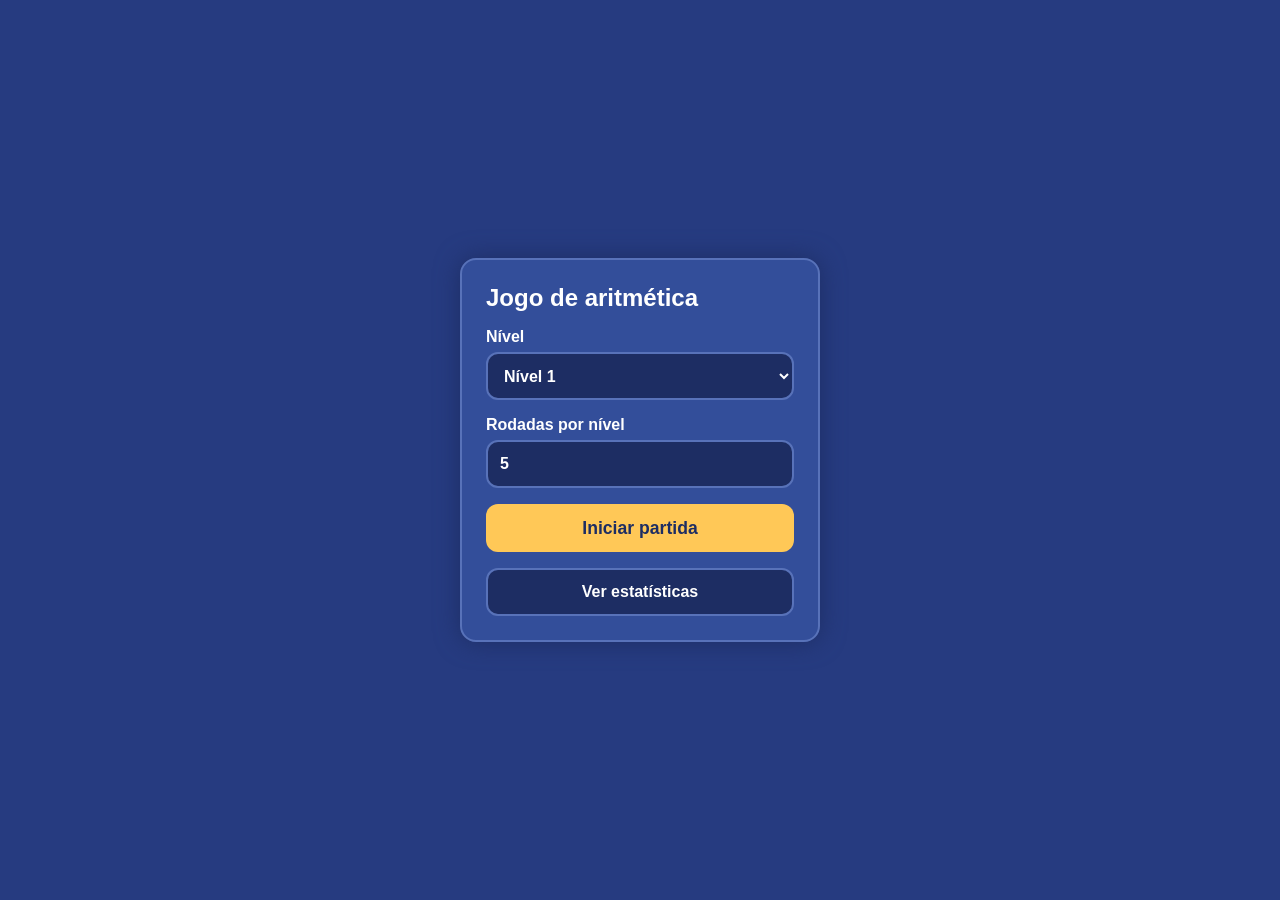
<file: index.html>
<!DOCTYPE html>
<html lang="pt-br">
    <head>
        <meta name="viewport" content="width=device-width, initial-scale=1.0">
        <meta charset="UTF-8">
        <link rel="stylesheet" href="styles.css">
        <script type="module" src="modulos/controller/indexController.mjs"></script>
        <title>Aritmética — Início</title>
    </head>

    <body>
        <main>
            <section id="tela-config" aria-labelledby="titulo-config">
                <h1 id="titulo-config">Jogo de aritmética</h1>

                <form id="form-config">
                    <div class="campo-form">
                        <label class="texto-form" for="nvl-config">Nível</label>
                        <select name="nivel" class="input-form" id="nvl-config" required>
                            <option selected value="0">Nível 1</option>
                            <option value="1">Nível 2</option>
                            <option value="2">Nível 3</option>
                            <option value="3">Nível 4</option>
                            <option value="4">Nível 5</option>
                            <option value="5">Nível 6</option>
                            <option value="6">Nível 7</option>
                        </select>
                    </div>

                    <div class="campo-form">
                        <label class="texto-form" for="rdd-config">Rodadas por nível</label>
                        <input
                            type="number"
                            inputmode="numeric"
                            min="1"
                            max="15"
                            value="5"
                            name="rodadas"
                            class="input-form"
                            id="rdd-config"
                            required
                        >
                    </div>

                    <button type="submit" id="envia-form">Iniciar partida</button>
                </form>

                <nav class="nav-principal" aria-label="Outras telas">
                    <a href="estatisticas.html" id="link-estatisticas" class="botao-secundario">Ver estatísticas</a>
                </nav>
            </section>
        </main>
    </body>
</html>
</file>
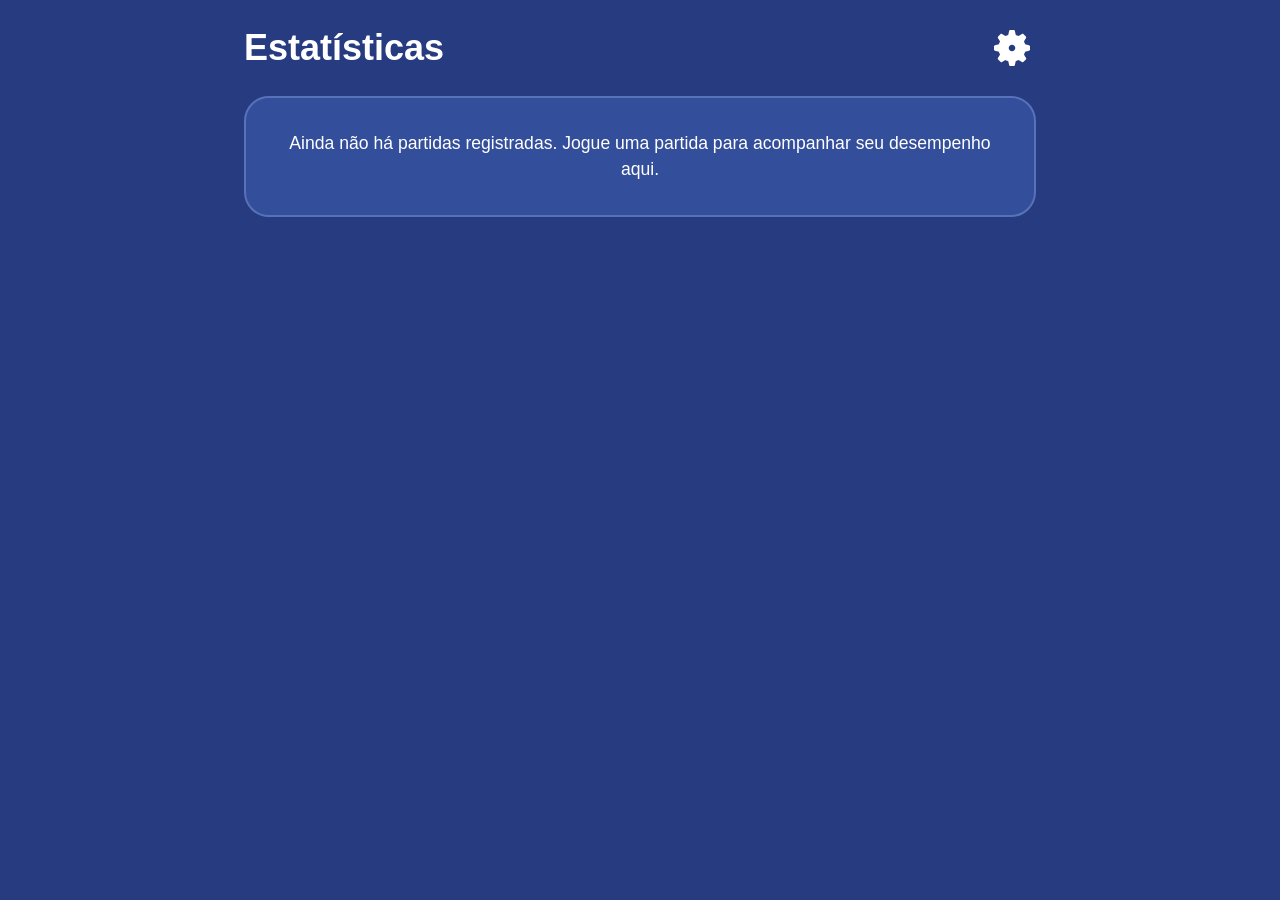
<file: estatisticas.html>
<!DOCTYPE html>
<html lang="pt-br">
    <head>
        <meta name="viewport" content="width=device-width, initial-scale=1.0">
        <meta charset="UTF-8">
        <link rel="stylesheet" href="styles.css">
        <script type="module" src="modulos/controller/estatisticasController.mjs"></script>
        <title>Aritmética — Estatísticas</title>
    </head>
    <body>
        <main>
            <section id="tela-estatisticas" aria-labelledby="titulo-estatisticas">
                <header id="barra-estatisticas">
                    <h1 id="titulo-estatisticas">Estatísticas</h1>
                    <a id="botao-voltar" href="index.html" aria-label="Voltar para a tela inicial">
                        <img id="img-voltar" src="imagens/voltar.svg" alt="" width="36" height="36">
                    </a>
                </header>

                <p id="estatisticas-vazias" class="estado-vazio">
                    Ainda não há partidas registradas. Jogue uma partida para acompanhar seu desempenho aqui.
                </p>

                <div id="conteudo-estatisticas" class="hidden">
                    <section id="resumo-estatisticas" aria-labelledby="titulo-resumo">
                        <h2 id="titulo-resumo" class="subtitulo-secao">Resumo geral</h2>
                        <ul id="lista-resumo" class="grade-resumo"></ul>
                    </section>

                    <section id="detalhes-niveis" aria-labelledby="titulo-niveis">
                        <h2 id="titulo-niveis" class="subtitulo-secao">Desempenho por nível</h2>
                        <ul id="lista-niveis" class="lista-niveis"></ul>
                    </section>

                    <div class="acoes-estatisticas">
                        <button id="botao-limpar-estatisticas" type="button" class="botao-perigo">
                            Limpar estatísticas
                        </button>
                    </div>
                </div>
            </section>
        </main>
    </body>
</html>
</file>
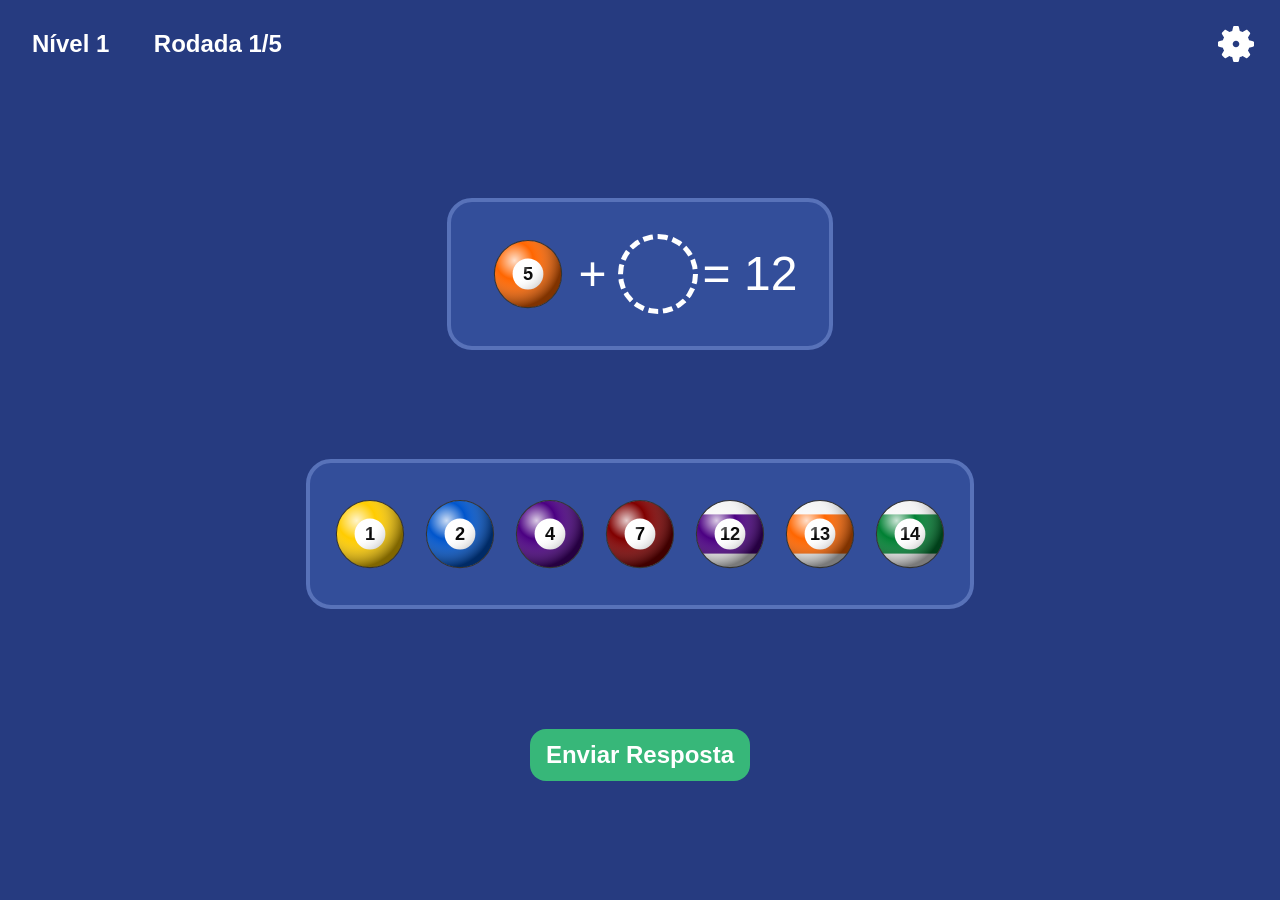
<file: partida.html>
<!DOCTYPE html>
<html lang="pt-br">
    <head>
        <meta name="viewport" content="width=device-width, initial-scale=1.0">
        <meta charset="UTF-8">
        <link rel="stylesheet" href="styles.css">
        <script type="module" src="modulos/controller/partidaController.mjs"></script>
        <title>Aritmética — Partida</title>
    </head>
    <body>
        <main>
            <section class="impede-select" id="tela" aria-label="Partida em andamento">
                <header id="barra-info">
                    <div id="info-jogo">
                        <span class="texto-info" id="info-nivel"></span>
                        <span class="texto-info" id="info-rodada"></span>
                    </div>
                    <a id="botao-voltar" href="index.html" aria-label="Voltar para a tela inicial">
                        <img id="img-voltar" src="imagens/voltar.svg" alt="" width="36" height="36">
                    </a>
                </header>

                <div id="tela-jogo">
                    <div id="tela-equacao">
                        <ul id="lista-equacao"></ul>
                    </div>

                    <div id="tela-opcoes">
                        <ul id="lista-opcoes"></ul>
                    </div>

                    <div id="tela-botoes">
                        <button id="botao-enviar" type="button">Enviar Resposta</button>
                    </div>
                </div>
            </section>

            <section id="tela-fim" class="hidden" aria-labelledby="titulo-fim">
                <div class="cartao-fim">
                    <div class="icone-vitoria" aria-hidden="true">
                        <img src="imagens/trofeu.svg" alt="" width="48" height="48">
                    </div>
                    <p class="chamada-fim">Jornada concluída</p>
                    <h1 id="titulo-fim">Parabéns!</h1>
                    <p class="mensagem-fim">Você concluiu o desafio de aritmética. Sua dedicação fez a diferença!</p>
                    <div class="acoes-fim">
                        <a id="botao-reiniciar" href="index.html">Jogar novamente</a>
                        <a id="link-fim-estatisticas" class="botao-secundario" href="estatisticas.html">Ver estatísticas</a>
                    </div>
                </div>
            </section>
        </main>

        <div id="dialogo-resultado" class="dialogo-resultado" role="status" aria-live="polite" aria-atomic="true"></div>
    </body>
</html>
</file>
<file: styles.css>
/* Paleta: azul para foco e confiança, amarelo para destaque e verde para acerto. */
:root {
    --color-background: #263b80;
    --color-surface: #334e9a;
    --color-surface-deep: #1d2d63;
    --color-border: #5872b9;
    --color-text: #ffffff;
    --color-accent: #ffc857;
    --color-success: #37b779;
    --color-success-shadow: #23885a;
    --color-result-success: #267a4b;
    --color-result-warning: #946200;
    --color-result-error: #b93838;

    --radius-card: 25px;
    --radius-control: 12px;
    --transition-ui: 0.2s ease;
}

/* Base e estrutura geral */
* {
    box-sizing: border-box;
}

body {
    min-height: 100vh;
    margin: 0;
    background-color: var(--color-background);
    color: var(--color-text);
    font-family: "Segoe UI", Tahoma, Geneva, Verdana, sans-serif;
}

main {
    display: flex;
    justify-content: center;
    min-height: 100vh;
}

ul {
    display: flex;
    padding: 0;
    list-style: none;
}

a:focus-visible,
button:focus-visible,
input:focus-visible,
select:focus-visible {
    outline: 3px solid var(--color-accent);
    outline-offset: 2px;
}

.impede-select {
    user-select: none;
}

.hidden {
    display: none !important;
}

.botao-secundario {
    display: inline-flex;
    align-items: center;
    justify-content: center;
    min-height: 48px;
    padding: 12px 20px;
    background-color: var(--color-surface-deep);
    border: 2px solid var(--color-border);
    border-radius: var(--radius-control);
    color: var(--color-text);
    font: inherit;
    font-weight: bold;
    text-decoration: none;
    cursor: pointer;
    transition: transform var(--transition-ui), border-color var(--transition-ui), filter var(--transition-ui);
}

.botao-secundario:hover {
    transform: translateY(-2px);
    border-color: var(--color-accent);
    filter: drop-shadow(0 0 8px var(--color-surface-deep));
}

/* Tela de configuração */
#tela-config {
    display: flex;
    flex-direction: column;
    gap: 16px;
    width: min(100% - 32px, 360px);
    margin: auto;
    padding: 24px;
    background-color: var(--color-surface);
    border: 2px solid var(--color-border);
    border-radius: 16px;
    filter: drop-shadow(0 0 12px var(--color-surface-deep));
}

#titulo-config {
    margin: 0;
    color: var(--color-text);
    font-size: 1.5rem;
}

#form-config {
    display: flex;
    flex-direction: column;
    gap: 16px;
}

.campo-form {
    display: flex;
    flex-direction: column;
    gap: 6px;
}

.texto-form {
    color: var(--color-text);
    font-size: 1rem;
    font-weight: bold;
}

.input-form {
    width: 100%;
    min-height: 48px;
    padding: 12px;
    background-color: var(--color-surface-deep);
    border: 2px solid var(--color-border);
    border-radius: var(--radius-control);
    color: var(--color-text);
    font: inherit;
    font-size: max(1rem, 1em);
    font-weight: bold;
}

#envia-form {
    width: 100%;
    min-height: 48px;
    padding: 12px 20px;
    background-color: var(--color-accent);
    border: 0;
    border-radius: var(--radius-control);
    color: var(--color-surface-deep);
    font: inherit;
    font-size: 1.1rem;
    font-weight: bold;
    cursor: pointer;
    transition: transform var(--transition-ui), filter var(--transition-ui);
}

#envia-form:hover {
    transform: translateY(-2px);
    filter: drop-shadow(0 0 12px var(--color-surface-deep));
}

.nav-principal {
    display: flex;
}

.nav-principal .botao-secundario {
    width: 100%;
}

/* Cabeçalho e informações da rodada */
#tela {
    display: flex;
    flex-direction: column;
    justify-content: flex-start;
    min-width: 100%;
}

#barra-info {
    display: flex;
    justify-content: space-between;
    align-items: center;
    padding: 20px;
}

#info-jogo {
    align-content: center;
    align-items: center;
    margin-left: 12px;
}

.texto-info {
    padding-right: 40px;
    color: var(--color-text);
    font-size: 1.5rem;
    font-weight: bold;
    text-align: center;
}

#botao-voltar {
    display: inline-flex;
    align-items: center;
    justify-content: center;
    min-width: 48px;
    min-height: 48px;
    background-color: transparent;
    border: 0;
    border-radius: var(--radius-control);
    transition: transform var(--transition-ui), filter var(--transition-ui);
}

#botao-voltar:hover {
    transform: scale(1.15);
    filter: drop-shadow(0 0 8px var(--color-surface-deep));
}

#img-voltar {
    width: 36px;
    height: 36px;
}

/* Área de jogo e equação */
#tela-jogo {
    display: flex;
    flex-direction: column;
    justify-content: space-evenly;
    align-items: center;
    height: 100%;
}

#tela-equacao,
#tela-opcoes {
    background-color: var(--color-surface);
    border: 4px solid var(--color-border);
    border-radius: var(--radius-card);
}

#tela-equacao {
    display: flex;
    justify-content: space-around;
    align-items: center;
    padding: 1em 2em;
}

.texto-equacao {
    color: var(--color-text);
    font-size: 48px;
}

.espaco {
    display: flex;
    min-width: 80px;
    min-height: 80px;
    justify-content: center;
    align-items: center;
    margin: 0 5px;
}

.espaco.vazio {
    border: 5px dashed var(--color-text);
    border-radius: 50%;
    transition: border-color var(--transition-ui), filter var(--transition-ui);
}

.espaco.vazio:hover,
.espaco.vazio.livre {
    border-color: var(--color-accent);
}

.espaco.vazio:hover {
    filter: drop-shadow(0 0 12px var(--color-accent));
}

.espaco-texto {
    display: flex;
    min-width: 40px;
    min-height: 80px;
    justify-content: center;
    align-items: center;
}

/* Opções de resposta e estados das bolas */
#tela-opcoes {
    display: flex;
    justify-content: space-evenly;
    align-items: center;
    padding: 15px;
}

.bola {
    transition: transform var(--transition-ui), filter var(--transition-ui);
}

.bola:hover {
    transform: scale(1.1);
}

.bola.selected {
    transform: scale(1.15);
    filter: drop-shadow(0 0 12px var(--color-accent));
}

/* Ação de envio */
#tela-botoes {
    padding: 10px;
}

#botao-enviar {
    min-width: 200px;
    min-height: 50px;
    padding: 12px 16px;
    background-color: var(--color-success);
    border: 0;
    border-radius: 1rem;
    color: var(--color-text);
    font: inherit;
    font-size: 1.5rem;
    font-weight: bold;
    cursor: pointer;
    transition: transform var(--transition-ui), filter var(--transition-ui);
}

#botao-enviar:hover {
    transform: translateY(-6px);
    filter: drop-shadow(0 0 8px var(--color-success-shadow));
}

/* Aviso temporário do resultado da resposta */
.dialogo-resultado {
    position: fixed;
    z-index: 10;
    top: 24px;
    left: 50%;
    min-width: min(280px, calc(100vw - 32px));
    padding: 16px 24px;
    border: 2px solid transparent;
    border-radius: var(--radius-control);
    box-shadow: 0 8px 24px var(--color-surface-deep);
    font-size: 1.1rem;
    font-weight: bold;
    text-align: center;
    color: var(--color-text);
    opacity: 0;
    visibility: hidden;
    transform: translate(-50%, -12px);
    transition: opacity var(--transition-ui), transform var(--transition-ui), visibility var(--transition-ui);
}

.dialogo-resultado.visivel {
    opacity: 1;
    visibility: visible;
    transform: translate(-50%, 0);
}

.dialogo-resultado.sucesso {
    background-color: var(--color-result-success);
}

.dialogo-resultado.incompleto {
    background-color: var(--color-result-warning);
}

.dialogo-resultado.erro {
    background-color: var(--color-result-error);
}

/* Tela de vitória e fim de jogo */
#tela-fim {
    display: flex;
    width: 100%;
    min-height: 100vh;
    justify-content: center;
    align-items: center;
    padding: 24px;
}

.cartao-fim {
    width: min(100%, 540px);
    padding: clamp(32px, 7vw, 56px);
    background-color: var(--color-surface);
    border: 2px solid var(--color-border);
    border-radius: var(--radius-card);
    box-shadow: 0 16px 40px rgb(15 30 77 / 35%);
    text-align: center;
}

.icone-vitoria {
    display: grid;
    width: 88px;
    height: 88px;
    margin: 0 auto 24px;
    place-items: center;
    background-color: var(--color-accent);
    border-radius: 50%;
    color: var(--color-surface-deep);
}

.icone-vitoria img {
    width: 48px;
    height: 48px;
}

.chamada-fim {
    margin: 0 0 8px;
    color: var(--color-accent);
    font-size: 0.9rem;
    font-weight: bold;
    letter-spacing: 0.12em;
    text-transform: uppercase;
}

#titulo-fim {
    margin: 0 0 12px;
    color: var(--color-text);
    font-size: clamp(2rem, 6vw, 3rem);
}

.mensagem-fim {
    margin: 0 0 28px;
    color: var(--color-text);
    font-size: 1.1rem;
    line-height: 1.6;
}

.acoes-fim {
    display: flex;
    flex-wrap: wrap;
    justify-content: center;
    gap: 12px;
}

#botao-reiniciar {
    display: inline-flex;
    align-items: center;
    justify-content: center;
    min-height: 52px;
    padding: 12px 24px;
    background-color: var(--color-success);
    border: 0;
    border-radius: var(--radius-control);
    color: var(--color-text);
    cursor: pointer;
    font: inherit;
    font-weight: bold;
    text-decoration: none;
    transition: transform var(--transition-ui), filter var(--transition-ui);
}

#botao-reiniciar:hover {
    transform: translateY(-2px);
    filter: drop-shadow(0 0 10px var(--color-success-shadow));
}

/* Tela de estatísticas */
#tela-estatisticas {
    display: flex;
    flex-direction: column;
    gap: 24px;
    width: min(100%, 840px);
    padding: 24px;
}

#barra-estatisticas {
    display: flex;
    justify-content: space-between;
    align-items: center;
}

#titulo-estatisticas {
    margin: 0;
    font-size: clamp(1.75rem, 4vw, 2.25rem);
}

.subtitulo-secao {
    margin: 0 0 12px;
    font-size: 1.25rem;
}

.estado-vazio {
    margin: 0;
    padding: 32px 24px;
    background-color: var(--color-surface);
    border: 2px solid var(--color-border);
    border-radius: var(--radius-card);
    text-align: center;
    font-size: 1.1rem;
    line-height: 1.5;
}

#conteudo-estatisticas {
    display: flex;
    flex-direction: column;
    gap: 24px;
}

.grade-resumo {
    display: grid;
    grid-template-columns: repeat(auto-fit, minmax(160px, 1fr));
    gap: 16px;
    margin: 0;
}

.cartao-resumo {
    display: flex;
    flex-direction: column;
    gap: 6px;
    padding: 20px;
    background-color: var(--color-surface);
    border: 2px solid var(--color-border);
    border-radius: 16px;
    text-align: center;
}

.cartao-resumo-valor {
    font-size: 2rem;
    font-weight: bold;
    color: var(--color-accent);
}

.cartao-resumo-rotulo {
    font-size: 0.95rem;
}

.lista-niveis {
    display: flex;
    flex-direction: column;
    gap: 12px;
    margin: 0;
}

.cartao-nivel {
    display: flex;
    flex-wrap: wrap;
    justify-content: space-between;
    align-items: center;
    gap: 12px;
    padding: 16px 20px;
    background-color: var(--color-surface);
    border: 2px solid var(--color-border);
    border-radius: 16px;
}

.acoes-estatisticas {
    display: flex;
    justify-content: flex-end;
}

.botao-perigo {
    min-height: 48px;
    padding: 12px 20px;
    background-color: var(--color-result-error);
    border: 0;
    border-radius: var(--radius-control);
    color: var(--color-text);
    font: inherit;
    font-weight: bold;
    cursor: pointer;
    transition: transform var(--transition-ui), filter var(--transition-ui);
}

.botao-perigo:hover {
    transform: translateY(-2px);
    filter: drop-shadow(0 0 8px var(--color-surface-deep));
}
</file>
